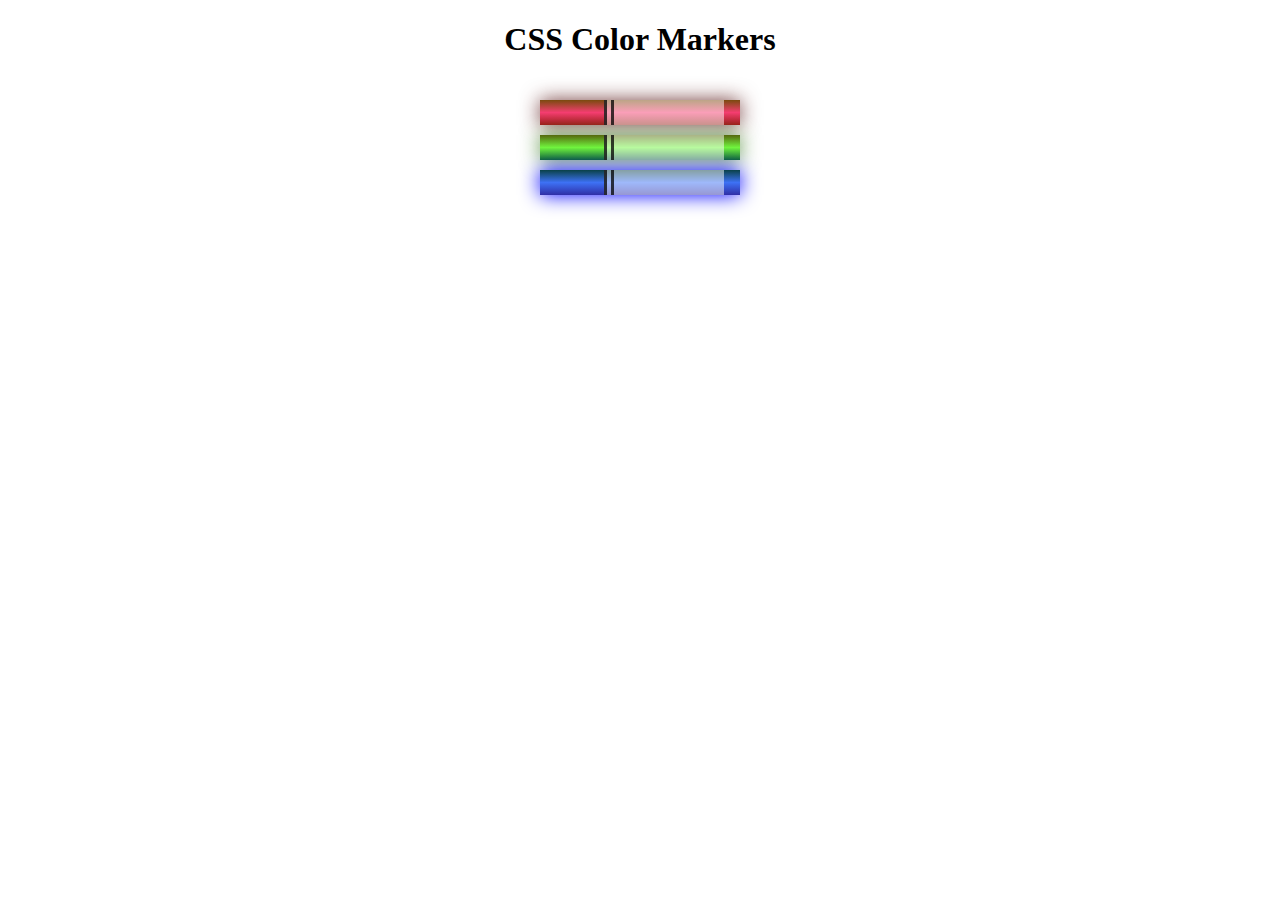
<file: ColoredMarkers/index.html>
<!DOCTYPE html>
<html lang="en">
  <head>
    <meta charset="utf-8">
    <meta name="viewport" content="width=device-width, initial-scale=1.0">
    <title>Colored Markers</title>
    <link rel="stylesheet" href="style.css">
  </head>
  <body>
    <h1>CSS Color Markers</h1>
    <div class="container">
      <div class="marker red">
        <div class="cap"></div>
        <div class="sleeve"></div>
      </div>
      <div class="marker green">
        <div class="cap"></div>
        <div class="sleeve"></div>
      </div>
      <div class="marker blue">
        <div class="cap"></div>
        <div class="sleeve"></div>
      </div>
    </div>
  </body>
</html>
</file>
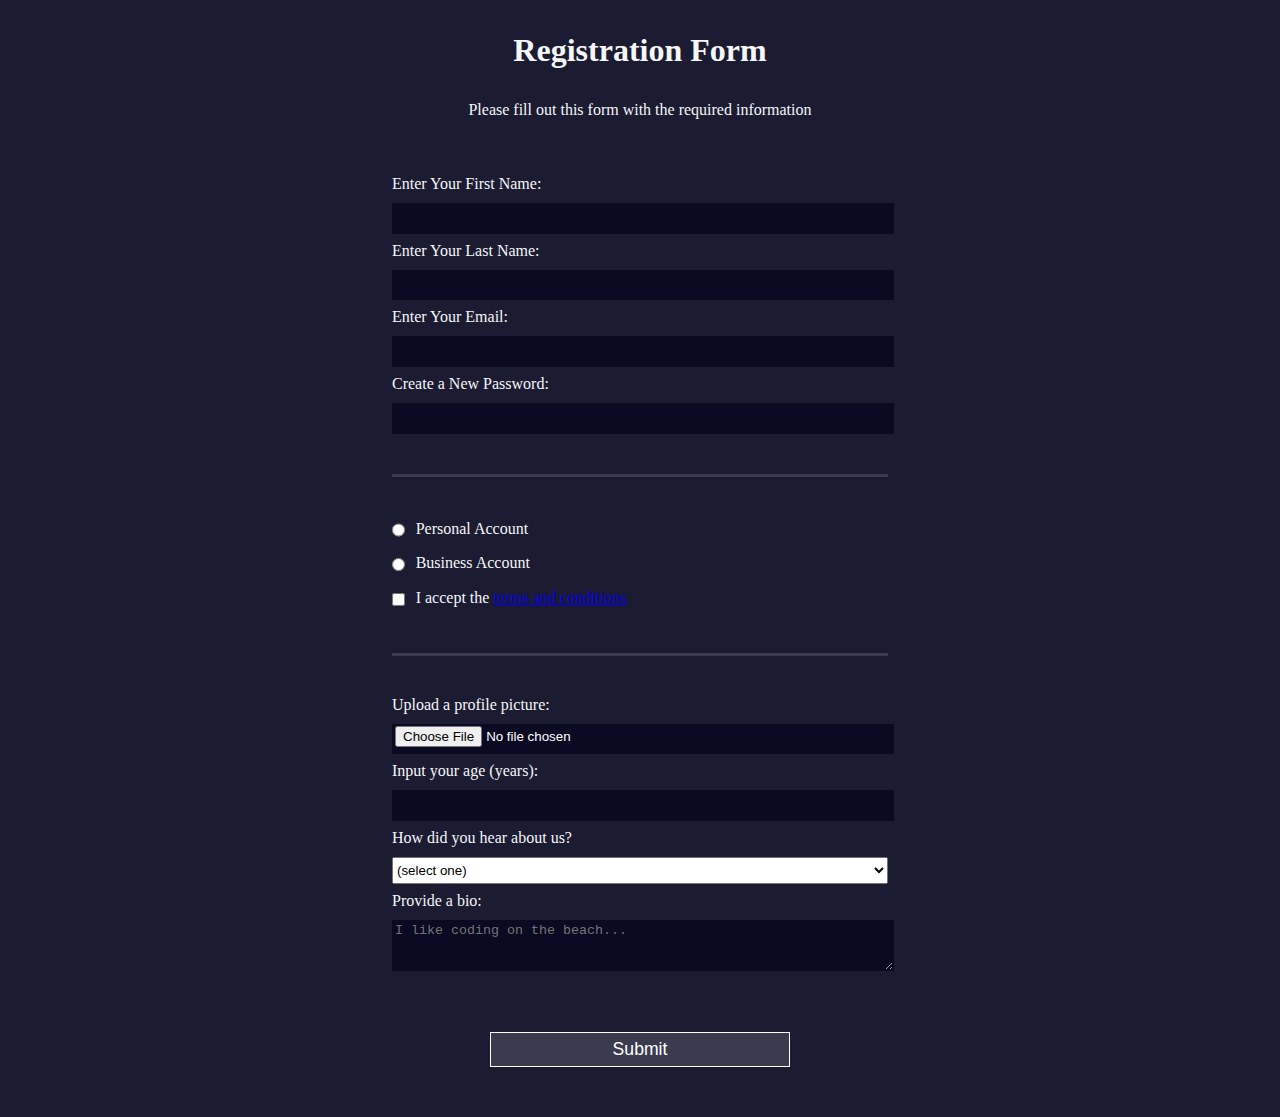
<file: RegistrationForm/index.html>
<!DOCTYPE html>
<html lang="en">
  <head>
    <meta charset="UTF-8">
    <title>Registration Form</title>
    <link rel="stylesheet" href="style.css" />
  </head>
  <body>
    <h1>Registration Form</h1>
    <p>Please fill out this form with the required information</p>
    <form method="post" action='https://register-demo.freecodecamp.org'>
      <fieldset>
        <label for="first-name">Enter Your First Name: <input id="first-name" name="first-name" type="text" required /></label>
        <label for="last-name">Enter Your Last Name: <input id="last-name" name="last-name" type="text" required /></label>
        <label for="email">Enter Your Email: <input id="email" name="email" type="email" required /></label>
        <label for="new-password">Create a New Password: <input id="new-password" name="new-password" type="password" pattern="[a-z0-5]{8,}" required /></label>
      </fieldset>
      <fieldset>
        <label for="personal-account"><input id="personal-account" type="radio" name="account-type" class="inline" /> Personal Account</label>
        <label for="business-account"><input id="business-account" type="radio" name="account-type" class="inline" /> Business Account</label>
        <label for="terms-and-conditions">
          <input id="terms-and-conditions" type="checkbox" required name="terms-and-conditions" class="inline" /> I accept the <a href="https://www.freecodecamp.org/news/terms-of-service/">terms and conditions</a>
        </label>
      </fieldset>
      <fieldset>
        <label for="profile-picture">Upload a profile picture: <input id="profile-picture" type="file" name="file" /></label>
        <label for="age">Input your age (years): <input id="age" type="number" name="age" min="13" max="120" /></label>
        <label for="referrer">How did you hear about us?
          <select id="referrer" name="referrer">
            <option value="">(select one)</option>
            <option value="1">freeCodeCamp News</option>
            <option value="2">freeCodeCamp YouTube Channel</option>
            <option value="3">freeCodeCamp Forum</option>
            <option value="4">Other</option>
          </select>
        </label>
        <label for="bio">Provide a bio:
          <textarea id="bio" name="bio" rows="3" cols="30" placeholder="I like coding on the beach..."></textarea>
        </label>
      </fieldset>
      <input type="submit" value="Submit" />
    </form>
  </body>
</html>
</file>
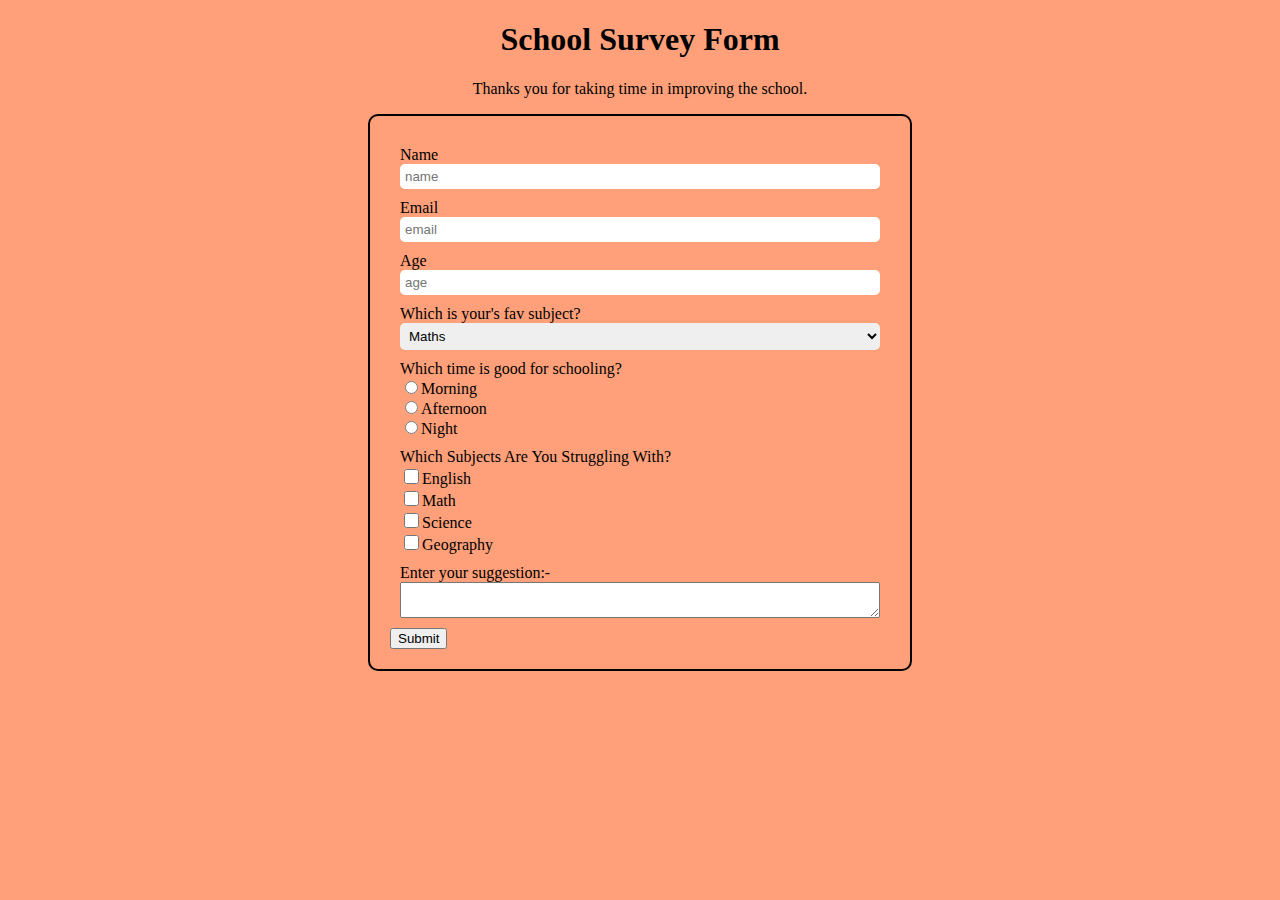
<file: MAIN PROJECTS/Survey Page/index.html>
<!DOCTYPE html>
<html lang="en">

<head>
    <meta charset="UTF-8">
    <meta name="viewport" content="width=device-width, initial-scale=1.0">
    <title>Document</title>
    <link rel="stylesheet" href="styles.css">
</head>

<body>
    <h1 id="title">School Survey Form</h1>
    <p id="description">Thanks you for taking time in improving the school.</p>
    <form id="survey-form">
        <div class="input-element">
            <label id="name-label">
                Name
            </label>
            <input placeholder="name" id="name" type="text" required>
        </div>
        <div class="input-element">
            <label id="email-label">
                Email
            </label>
            <input placeholder="email" id="email" type="email" required>
        </div>
        <div class="input-element">
            <label id="number-label">
                Age
            </label>
            <input placeholder="age" id="number" min="8" max="18" type="number" required>
        </div>
        <div class="input-element">
            <label id="select-label">
                Which is your's fav subject?
            </label>
            <select id="dropdown">
                <option> Maths</option>
                <option> Science</option>
                <option> English</option>
            </select>
        </div>
        <div class="input-element">
            <label>Which time is good for schooling?</label>

            <div><label><input type="radio" name="time" value="morning">Morning</label></div>
            <div><label><input type="radio" name="time" value="afternoon">Afternoon</label></div>
            <div><label><input type="radio" name="time" value="night">Night</label></div>
        </div>
        <div class="input-element">
            <label>Which Subjects Are You Struggling With?</label>

            <div><label><input type="checkbox" name="struggle" value="english">English</label></div>
            <div><label><input type="checkbox" name="struggle" value="math">Math</label></div>
            <div><label><input type="checkbox" name="struggle" value="sci">Science</label></div>
            <div><label><input type="checkbox" name="struggle" value="geog">Geography</label></div>
        </div>
        <div class="input-element">
            <label>Enter your suggestion:-</label><textarea type="text"></textarea>
        </div>
        <button type="submit" id="submit">Submit</button>
    </form>
</body>

</html>
</file>
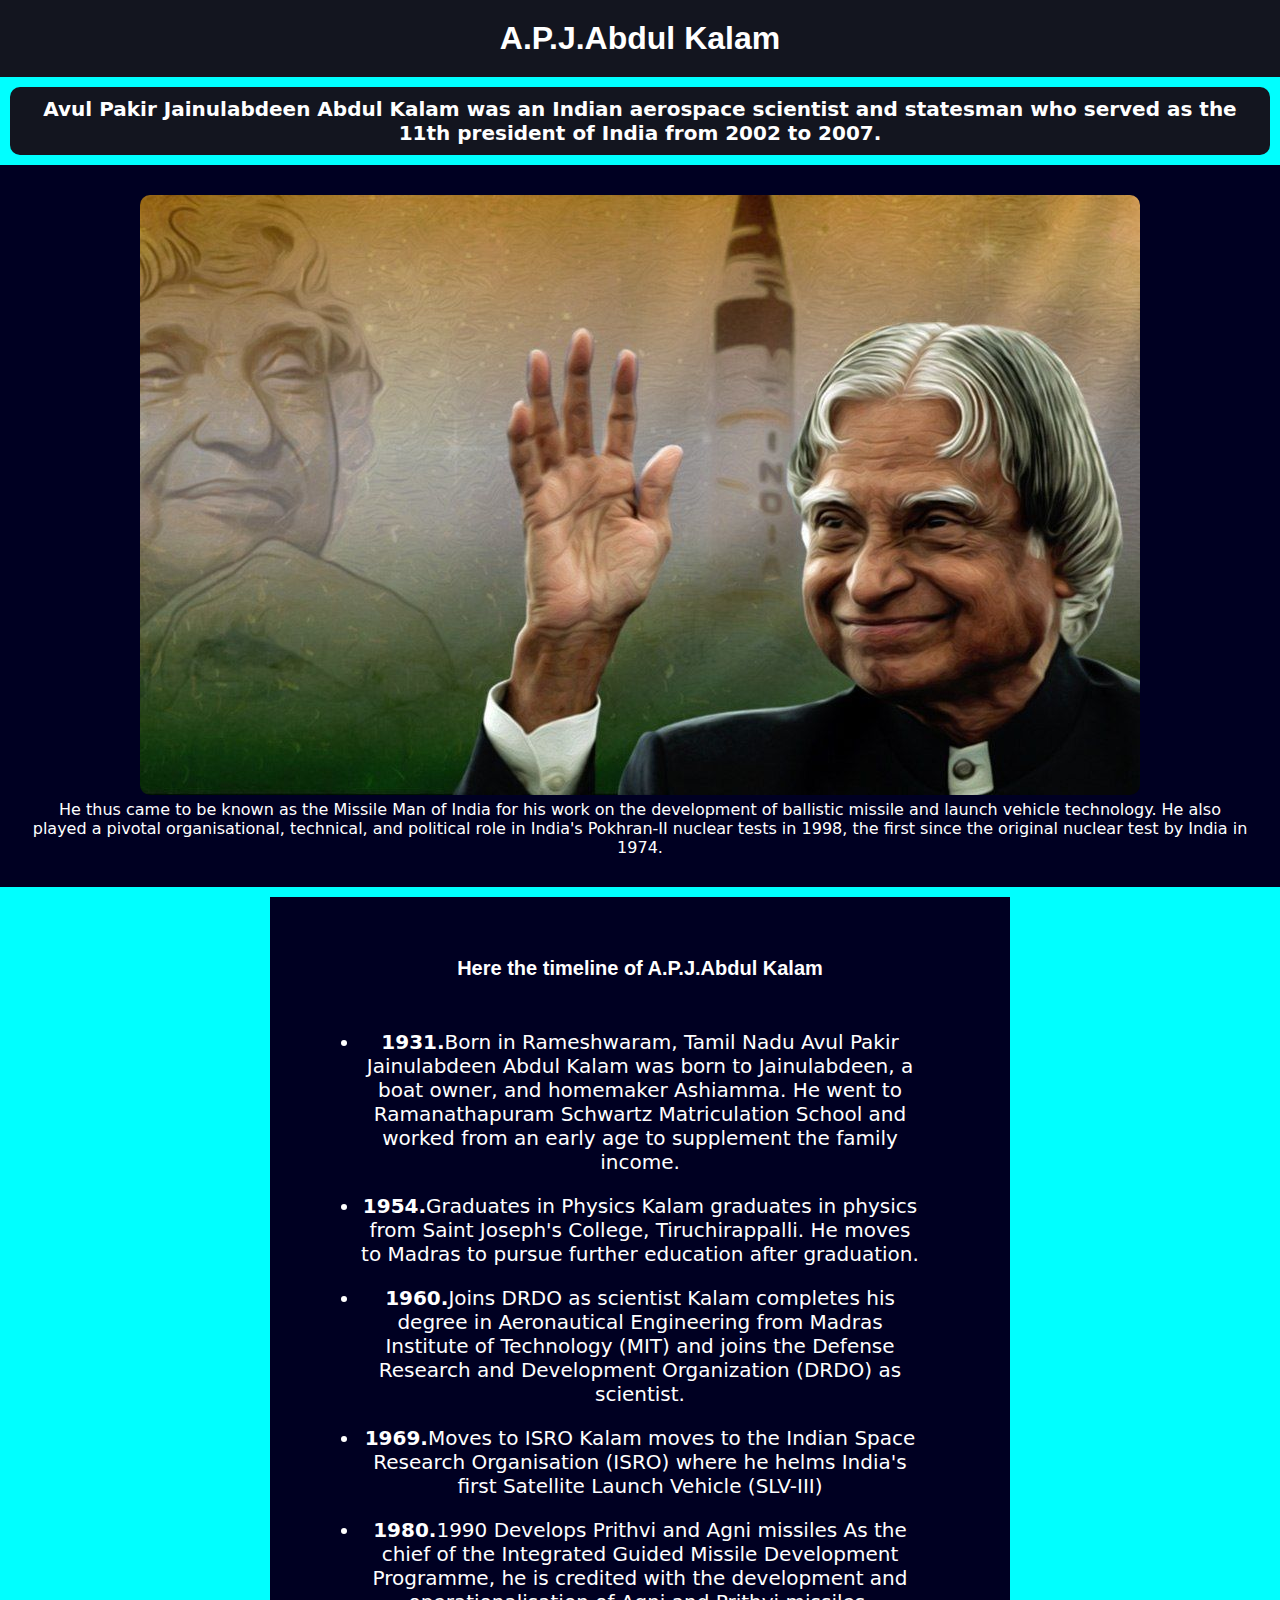
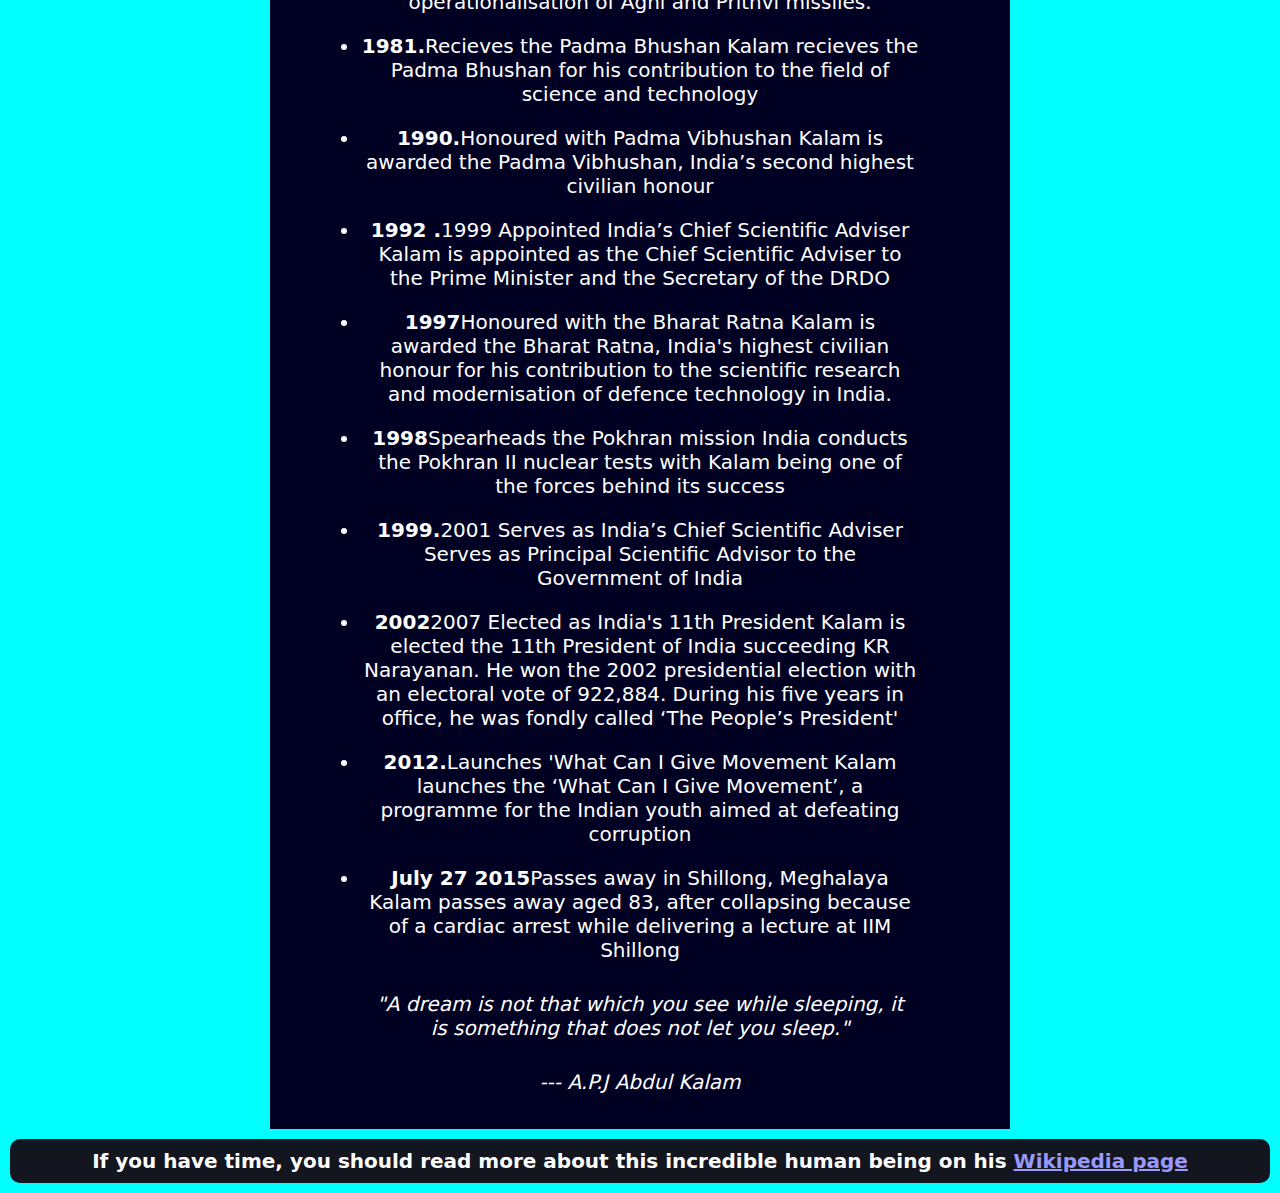
<file: MAIN PROJECTS/Tribute page/index.html>
<!DOCTYPE html>
<html lang="en">

<head>
    <meta charset="UTF-8">
    <meta name="viewport" content="width=device-width, initial-scale=1.0">
    <title>A.P.J.Abdul Kalam</title>
    <link rel="stylesheet" href="styles.css">
</head>

<body>
    <main id="main">
        <h1 id="title">A.P.J.Abdul Kalam</h1>
        <h3>Avul Pakir Jainulabdeen Abdul Kalam was an Indian aerospace scientist and statesman who served as the 11th
            president of India from 2002 to 2007.</h3>
        <div class="img-container" id="img-div"><img src="apj.jpeg" alt="kalam" class="kalam-image" id="image">
            <div class="caption" id="img-caption">He thus came to be known as the Missile Man of India for his work on
                the development of ballistic missile and launch vehicle technology. He also played a pivotal
                organisational, technical, and political role in India's Pokhran-II nuclear tests in 1998, the first
                since the original nuclear test by India in 1974.</div>
        </div>
        <div class="life">
            <p class="life-header bold">Here the timeline of A.P.J.Abdul Kalam</p>
            <ul id="tribute-info">
                <li>
                    <p><span class="bold">1931.</span>Born in Rameshwaram, Tamil Nadu Avul Pakir Jainulabdeen Abdul
                        Kalam was born to Jainulabdeen, a boat owner, and homemaker Ashiamma. He went to Ramanathapuram
                        Schwartz Matriculation School and worked from an early age to supplement the family income.</p>
                </li>
                <li>
                    <p><span class="bold">1954.</span>Graduates in Physics Kalam graduates in physics from Saint
                        Joseph's College, Tiruchirappalli. He moves to Madras to pursue further education after
                        graduation.</p>
                </li>
                <li>
                    <p><span class="bold">1960.</span>Joins DRDO as scientist Kalam completes his degree in Aeronautical
                        Engineering from Madras Institute of Technology (MIT) and joins the Defense Research and
                        Development Organization (DRDO) as scientist.</p>
                </li>
                <li>
                    <p><span class="bold">1969.</span>Moves to ISRO Kalam moves to the Indian Space Research
                        Organisation (ISRO) where he helms India's first Satellite Launch Vehicle (SLV-III)</p>
                </li>
                <li>
                    <p><span class="bold">1980.</span>1990 Develops Prithvi and Agni missiles As the chief of the
                        Integrated Guided Missile Development Programme, he is credited with the development and
                        operationalisation of Agni and Prithvi missiles.</p>
                </li>
                <li>
                    <p><span class="bold">1981.</span>Recieves the Padma Bhushan Kalam recieves the Padma Bhushan for
                        his contribution to the field of science and technology</p>
                </li>
                <li>
                    <p><span class="bold">1990.</span>Honoured with Padma Vibhushan Kalam is awarded the Padma
                        Vibhushan, India’s second highest civilian honour</p>
                </li>
                <!-- <li><p><span class="bold">1992.</span></p></li> -->
                <li>
                    <p><span class="bold">1992 .</span>1999 Appointed India’s Chief Scientific Adviser Kalam is
                        appointed as the Chief Scientific Adviser to the Prime Minister and the Secretary of the DRDO
                    </p>
                </li>
                <li>
                    <p><span class="bold">1997</span>Honoured with the Bharat Ratna Kalam is awarded the Bharat Ratna,
                        India's highest civilian honour for his contribution to the scientific research and
                        modernisation of defence technology in India.</p>
                </li>
                <li>
                    <p><span class="bold">1998</span>Spearheads the Pokhran mission India conducts the Pokhran II
                        nuclear tests with Kalam being one of the forces behind its success</p>
                </li>
                <li>
                    <p><span class="bold">1999.</span>2001 Serves as India’s Chief Scientific Adviser Serves as
                        Principal Scientific Advisor to the Government of India</p>
                </li>
                <li>
                    <p><span class="bold">2002</span>2007 Elected as India's 11th President Kalam is elected the 11th
                        President of India succeeding KR Narayanan. He won the 2002 presidential election with an
                        electoral vote of 922,884. During his five years in office, he was fondly called ‘The People’s
                        President'</p>
                </li>
                <li>
                    <p><span class="bold">2012.</span>Launches 'What Can I Give Movement Kalam launches the ‘What Can I
                        Give Movement’, a programme for the Indian youth aimed at defeating corruption</p>
                </li>
                <li>
                    <p><span class="bold">July 27 2015</span>Passes away in Shillong, Meghalaya Kalam passes away aged
                        83, after collapsing because of a cardiac arrest while delivering a lecture at IIM Shillong</p>
                </li>
            </ul>
            <div class="quote-container">
                <p class="quote">"A dream is not that which you see while sleeping, it is something that does not let
                    you sleep."</p>
                <p class="quote author">--- A.P.J Abdul Kalam</p>
            </div>
        </div>
        <h3>
            If you have time, you should read more about this incredible human being on his
            <a id="tribute-link" href="https://en.wikipedia.org/wiki/A._P._J._Abdul_Kalam" target="_blank">
                Wikipedia page
            </a>
        </h3>
    </main>
</body>

</html>
</file>
<file: ColoredMarkers/style.css>
h1 {
    text-align: center;
  }
  
  .container {
    background-color: rgb(255, 255, 255);
    padding: 10px 0;
  }
  
  .marker {
    width: 200px;
    height: 25px;
    margin: 10px auto;
  }
  
  .cap {
    width: 60px;
    height: 25px;
  }
  
  .sleeve {
    width: 110px;
    height: 25px;
    background-color: rgba(255, 255, 255, 0.5);
    border-left: 10px double rgba(0, 0, 0, 0.75);
  }
  
  .cap, .sleeve {
    display: inline-block;
  }
  
  .red {
    background: linear-gradient(rgb(122, 74, 14), rgb(245, 62, 113), rgb(162, 27, 27));
    box-shadow: 0 0 20px 0 rgba(83, 14, 14, 0.8);
  }
  
  .green {
    background: linear-gradient(#55680D, #71F53E, #116C31);
    box-shadow: 0 0 20px 0 #3B7E20CC;
  }
  
  .blue {
    background: linear-gradient(hsl(186, 76%, 16%), hsl(223, 90%, 60%), hsl(240, 56%, 42%));
    box-shadow: 0 0 20px 0 blue;
  }
</file>
<file: RegistrationForm/style.css>
body {
    width: 100%;
    height: 100vh;
    margin: 0;
    background-color: #1b1b32;
    color: #f5f6f7;
    font-family: Tahoma;
    font-size: 16px;
  }
  
  h1, p {
    margin: 1em auto;
    text-align: center;
  }
  
  form {
    width: 60vw;
    max-width: 500px;
    min-width: 300px;
    margin: 0 auto;
    padding-bottom: 2em;
  }
  
  fieldset {
    border: none;
    padding: 2rem 0;
    border-bottom: 3px solid #3b3b4f;
  }
  
  fieldset:last-of-type {
    border-bottom: none;
  }
  
  label {
    display: block;
    margin: 0.5rem 0;
  }
  
  input,
  textarea,
  select {
    margin: 10px 0 0 0;
    width: 100%;
    min-height: 2em;
  }
  
  input, textarea {
    background-color: #0a0a23;
    border: 1px solid #0a0a23;
    color: #ffffff;
  }
  
  .inline {
    width: unset;
    margin: 0 0.5em 0 0;
    vertical-align: middle;
  }
  
  input[type="submit"] {
    display: block;
    width: 60%;
    margin: 1em auto;
    height: 2em;
    font-size: 1.1rem;
    background-color: #3b3b4f;
    border-color: white;
    min-width: 300px;
  }
  
  input[type="file"] {
    padding: 1px 2px;
  }
</file>
<file: MAIN PROJECTS/Survey Page/styles.css>
body{
    background-color: lightsalmon;
    text-align: center;
}

form{
    max-width: 500px;
    text-align: left;
    padding: 20px;
    border: 2px solid black;
    border-radius: 10px;
    margin: auto;
}
input{
    padding: 5px;
    border: none;
    border-radius: 5px;
}

.input-element{
    display: flex;
    flex-direction: column;
    margin: 10px;
}

select{
    padding: 5px;
    border: none;
    border-radius: 5px;
}

input[type="checkbox"]{
    width: 15px;
    height: 15px;
}
</file>
<file: MAIN PROJECTS/Tribute page/styles.css>
*{
    padding: 0;
    margin: 0;
}

h1{
    padding: 20px;
    font-family: Arial;
    background-color: #13151f;
}

h3{
    font-size: 20px;
    background-color: #13151f;
    margin: 10px;
    padding: 10px;
    border-radius: 10px;
}

body{
    background-color: aqua;
    color: white;
    font-family: system-ui, -apple-system, BlinkMacSystemFont, 'Segoe UI', Roboto, Oxygen, Ubuntu, Cantarell, 'Open Sans', 'Helvetica Neue', sans-serif;
    text-align: center;
}

.img-container{
margin: auto;
padding: 30px;
background-color: #002;
}

.kalam-image{
    object-fit: contain;
    border-radius: 10px;
    max-width: 100%;
    display: block;
    height: auto;
    margin: auto;
}

.caption{
    padding-top: 5px;
}

.life{
    font-size: 20px;
    padding: 30px 70px;  
    max-width: 600px;
    margin: 10px auto;
    background-color: #002;
}

.life-header {
    text-align: center;
    font-size: 20px;
    font-family: Arial;
    padding: 30px;
  }
  .bold {
    font-weight: bold;
  }
  li {
    margin: 20px;
  }
  .quote {
    margin: 30px 30px 5px;
    font-style: italic;
  }
  .quote-author {
    text-indent: 30px;
  }
  
  a {
    color: #99f;
  }
</file>
